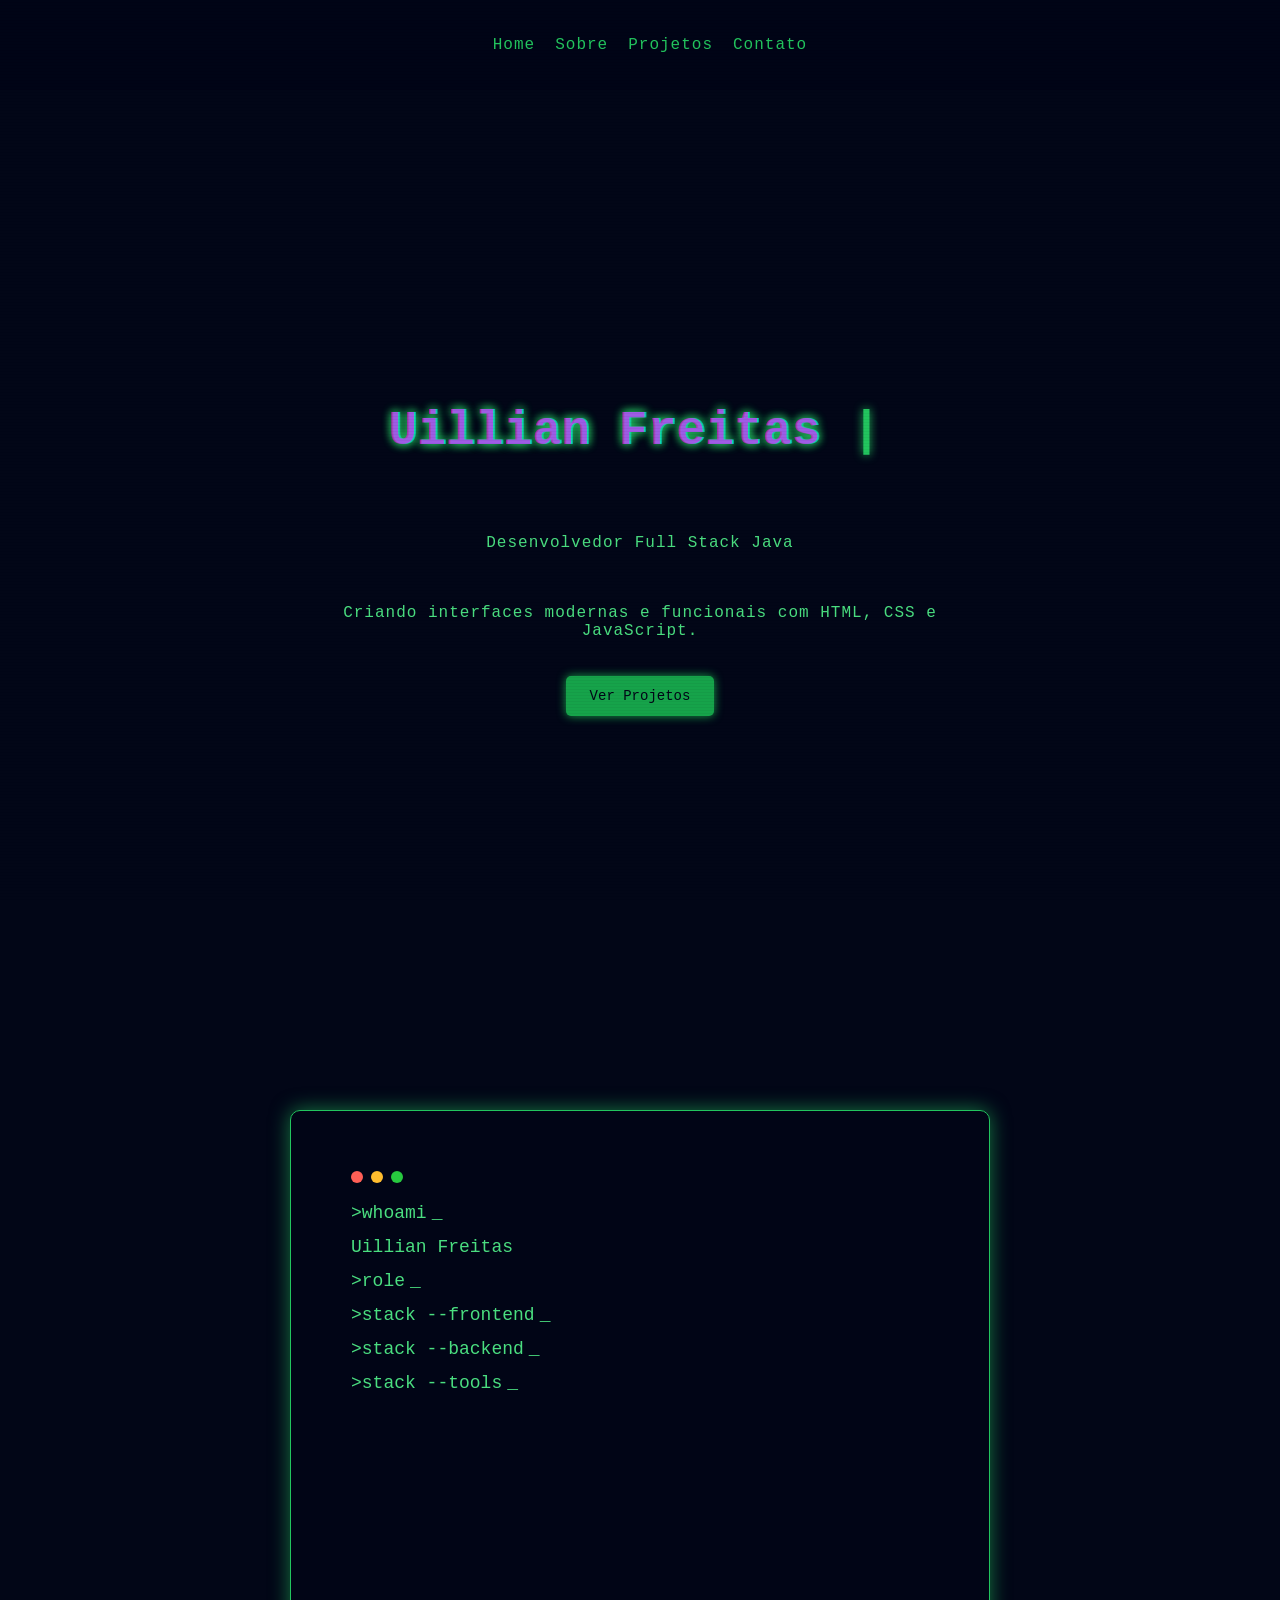
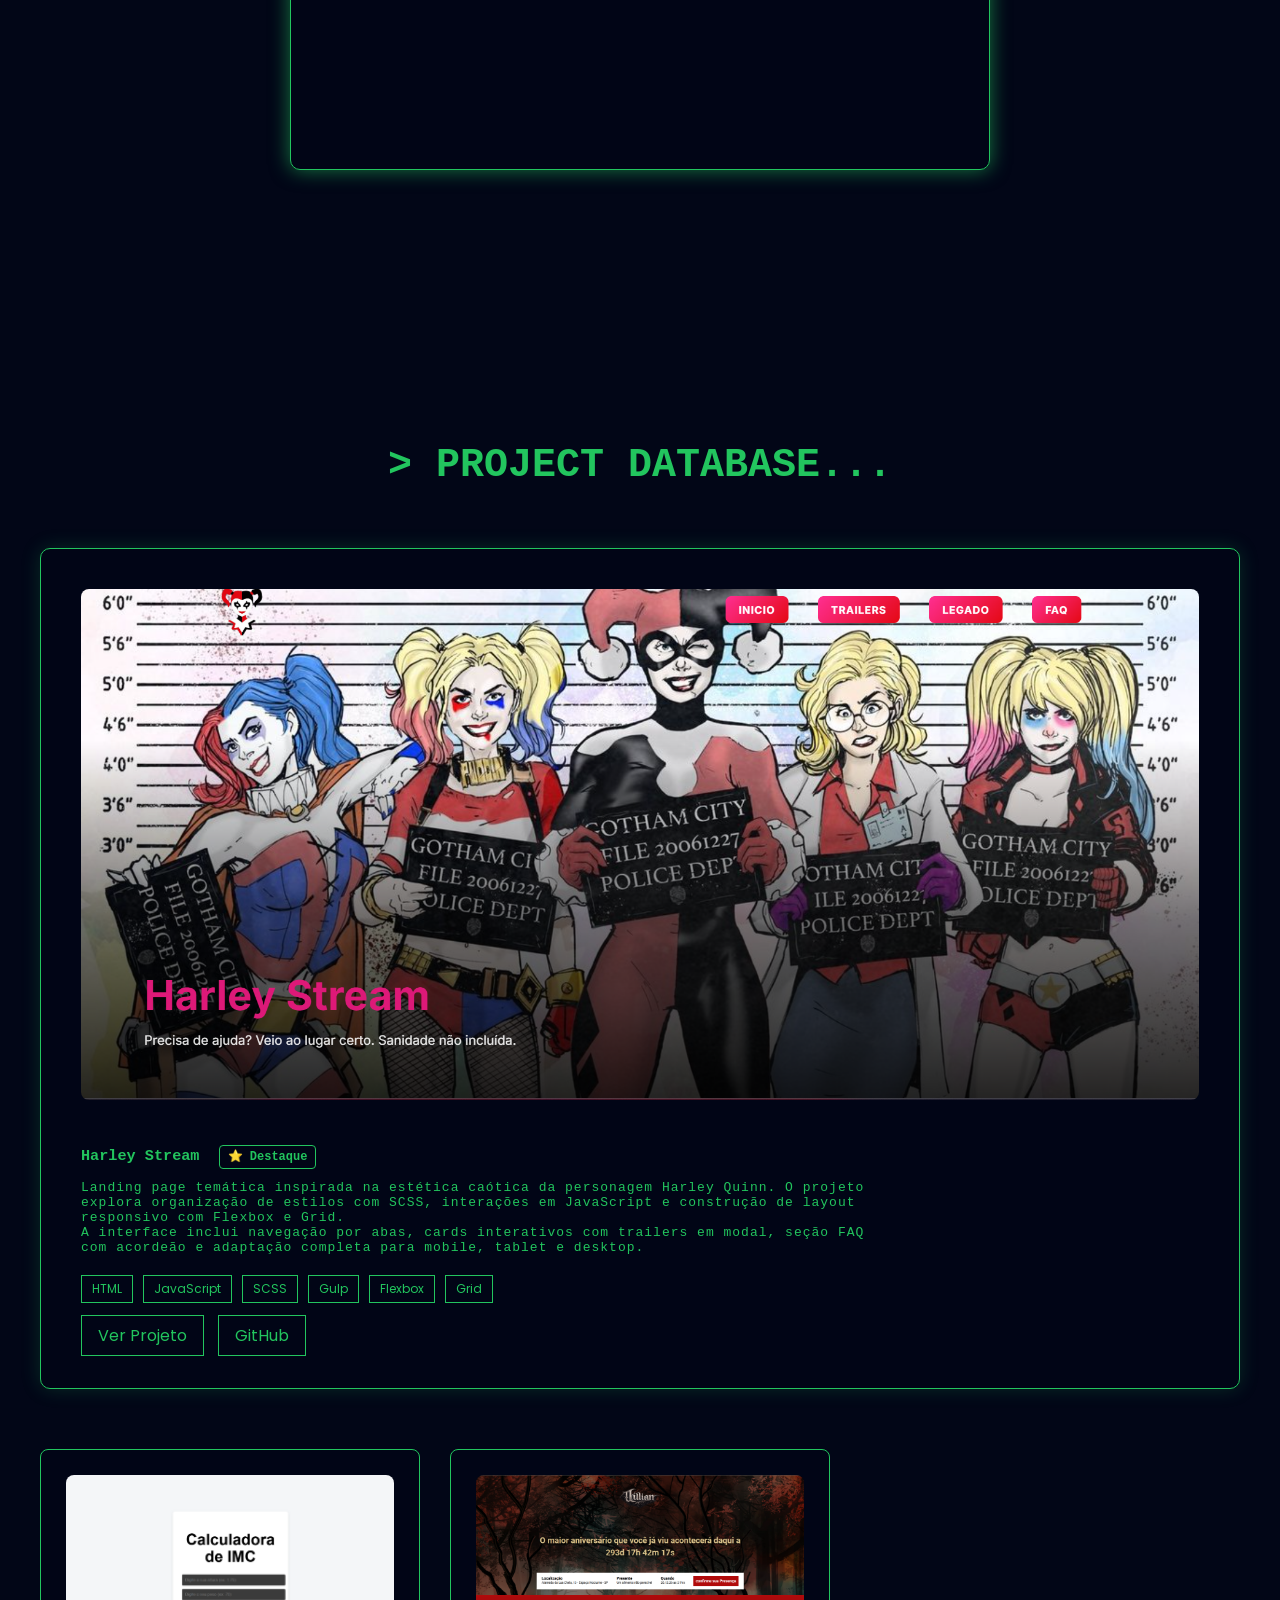
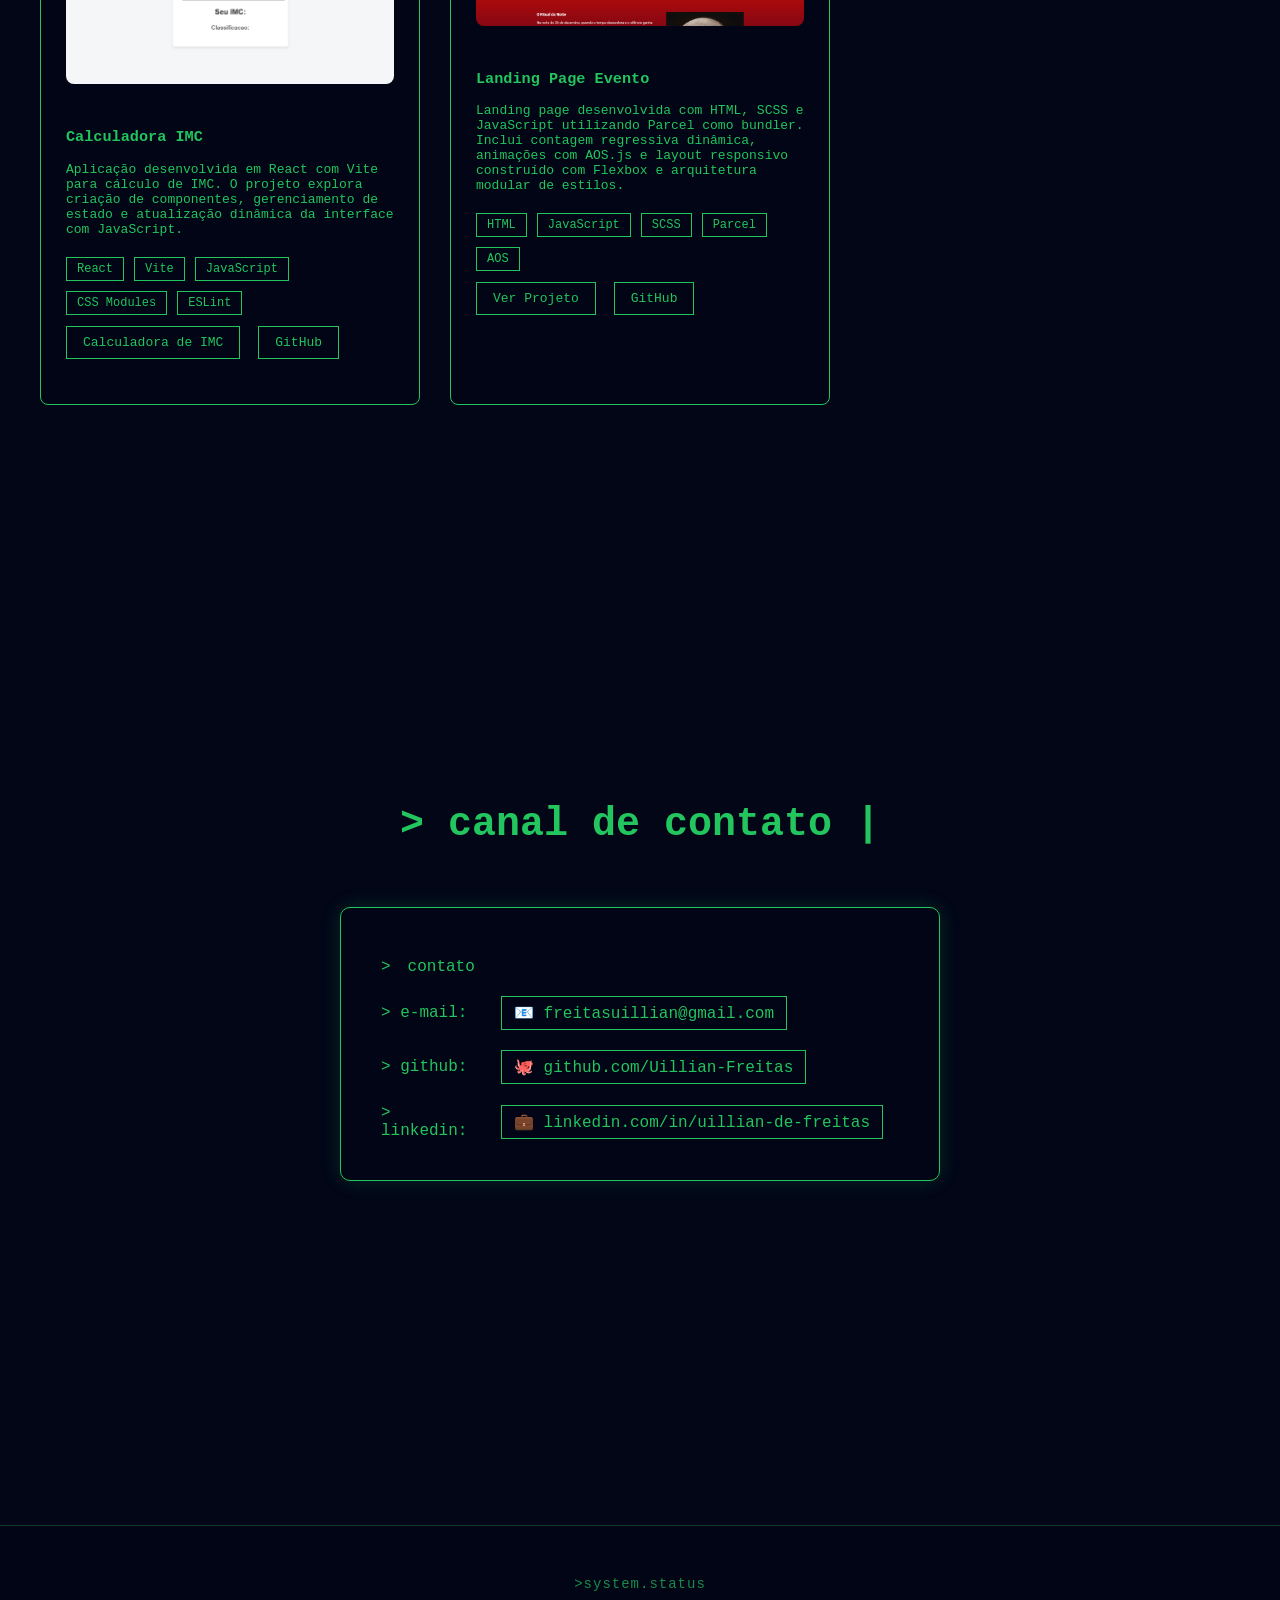
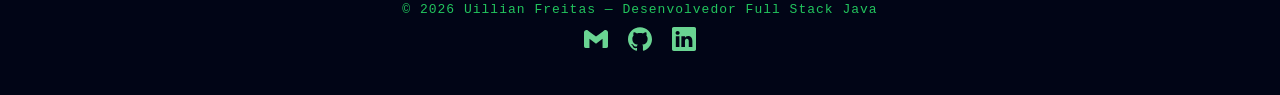
<file: index.html>
<!DOCTYPE html>
<html lang="pt-br">
<head>
    <meta charset="UTF-8">
    <meta name="viewport" content="width=device-width, initial-scale=1.0">
    <link href="https://fonts.googleapis.com/css2?family=Poppins:wght@400;600&display=swap" rel="stylesheet">
    <link rel="stylesheet" href="style.css">
    <title>Portfólio</title>
</head>
<body>
    <canvas id="matrix"></canvas>

    <header>
        <button class="menu-toggle">
        <span></span>
        <span></span>
        <span></span>
        </button>

        <nav class="menu">
            <ul>
                <li><a href="#home">Home</a></li>
                <li><a href="#about">Sobre</a></li>
                <li><a href="#projects">Projetos</a></li>
                <li><a href="#contact">Contato</a></li>

            </ul>
        </nav>
    </header>
    
    <main>
        <section id="home">
            
            <h1 >
                <span id="typing"></span>
            </h1>
            <p>Desenvolvedor Full Stack Java</p>
            <p>Criando interfaces modernas e funcionais com HTML, CSS e JavaScript.</p>
            <a href="#projects">Ver Projetos</a>

        </section>

        <section id="about">
            
            <div class="terminal">

            <div class="terminal-header">
                <span class="dot red"></span>
                <span class="dot yellow"></span>
                <span class="dot green"></span>
            </div>
            
                <p class="cmd"> >whoami</p>
            <p id="whoami" class="response"></p>
            
            <p class="cmd"> >role</p>
            <p id="role" class="response"></p>
            
            <p class="cmd"> >stack --frontend</p>
            <p id="stack1" class="response"></p>

            <p class="cmd"> >stack --backend</p>
            <p id="stack2" class="response"></p>

            <p class="cmd"> >stack --tools</p>
            <p id="stack3" class="response"></p>
            
            </div>    
            
        </section>

        <section id="projects">

            <h2 class="section-title">
                <span id="projects-typing"></span>
                <span id="cursor"></span>
            </h2>

            <div class="projects-container">
            
            <div class="project-featured reveal">

            <div class="project-image">
                <img src="harley-stream.png" alt="Harley Stream preview">
            </div>
            
            <div class="project-content">
                <h3>Harley Stream <span class="featured">⭐ Destaque</span></h3>

                <p>
                Landing page temática inspirada na estética caótica da personagem Harley Quinn.
                O projeto explora organização de estilos com SCSS, interações em JavaScript e construção de layout responsivo com Flexbox e Grid.
                <br>
                A interface inclui navegação por abas, cards interativos com trailers em modal, seção FAQ com acordeão e adaptação completa para mobile, tablet e desktop.
                </p>

                <div class="project-tech">
                    <span>HTML</span>
                    <span>JavaScript</span>
                    <span>SCSS</span>
                    <span>Gulp</span>
                    <span>Flexbox</span>
                    <span>Grid</span>
                </div>

                <div class="project-link">
                <a href="https://harley-stream.vercel.app/" target="_blank" rel="noopener noreferrer">Ver Projeto</a> 
                <a href="https://github.com/Uillian-Freitas/Harley-Stream" target="_blank">GitHub</a> 
                </div>
            </div>
            </div>

            <div class="projects-grid">
                <div class="project-card reveal">
                    <div class="project-image">
                    <img src="calculadora-imc.png" alt="Calculadora IMC preview">
                    </div>
                    <h3>Calculadora IMC</h3>
                    <p>
                    Aplicação desenvolvida em React com Vite para cálculo de IMC.
                    O projeto explora criação de componentes, gerenciamento de estado e atualização dinâmica da interface com JavaScript.
                    </p>
                

                <div class="project-tech">
                    <span>React</span>
                    <span>Vite</span>
                    <span>JavaScript</span>
                    <span>CSS Modules</span>
                    <span>ESLint</span>
                </div>

                <div class="project-link">
                <a href="https://calculadora-imc-react-orcin.vercel.app/" target="_blank" rel="noopener noreferrer">Calculadora de IMC</a> 
                <a href="https://github.com/Uillian-Freitas/calculadora-imc-react" target="_blank">GitHub</a> 
                </div>
                </div>

                <div class="project-card reveal">
                    <div class="project-image">
                    <img src="pagina de evento.png" alt="Pagina de Evento preview">
                    </div>
                <h3>Landing Page Evento</h3>
                <p>Landing page desenvolvida com HTML, SCSS e JavaScript utilizando Parcel como bundler.
                Inclui contagem regressiva dinâmica, animações com AOS.js e layout responsivo construído com Flexbox e arquitetura modular de estilos.</p>
                

                <div class="project-tech">
                    <span>HTML</span>
                    <span>JavaScript</span>
                    <span>SCSS</span>
                    <span>Parcel</span>
                    <span>AOS</span>
                </div>

                <div class="project-link">
                <a href="https://data-aniversario-evento.vercel.app/" target="_blank">Ver Projeto</a> 
                <a href="https://github.com/Uillian-Freitas/data-aniversario-evento" target="_blank" rel="noopener noreferrer">GitHub</a> 
                </div>
                </div>

                <div class="project-card reveal">
                    <div class="project-image">
                    <img src="calculadora.png" alt="calculadora preview">
                    </div>
                <h3>Calculadora Vue</h3>
                <p>Calculadora desenvolvida com Vue 3 utilizando Composition API.
                O projeto explora reatividade, componentização e comunicação entre componentes para construção de uma interface interativa de cálculo.</p>
                

                <div class="project-tech">
                    <span>Vue 3</span>
                    <span>Composition API</span>
                    <span>Vite</span>
                    <span>JavaScript</span>
                    <span>CSS</span>
                </div>

                <div class="project-link">
                <a href="https://calculadora-com-vue-eight.vercel.app/" target="_blank">Ver Projeto</a> 
                <a href="https://github.com/Uillian-Freitas/calculadora-com-vue" target="_blank">GitHub</a> 
                </div>
                </div>
            </div>
            </div>
            
        </section>

        <section id="contact">

            <h2 class="section-title">

                <span id="contact-typing"></span>
                <span class="cursor">|</span>

            </h2>

            <div class="contact-terminal">

                <p>contato</p>
                

                <div class="contact-link">

                <div class="contact-item">
                <span> > e-mail:</span>
                <a href="mailto:freitasuillian@gmail.com?subject=Contato%20via%20portfólio">
                📧 freitasuillian@gmail.com
                </a>
                </div>

                <div class="contact-item">
                <span> > github:</span>
                <a href="https://github.com/Uillian-Freitas" target="_blank">
                🐙 github.com/Uillian-Freitas
                </a>
                </div>

                <div class="contact-item">
                <span> > linkedin:</span> 
                <a href="https://www.linkedin.com/in/uillian-de-freitas/" target="_blank">
                💼 linkedin.com/in/uillian-de-freitas
                </a>
                </div>

                </div>
            
            </div>
            
        </section>

        <footer class="footer">

            <p>>system.status</p>

            <p>
                © 2026 Uillian Freitas — Desenvolvedor Full Stack Java
            </p>

            <div class="footer-links">
<a href="mailto:freitasuillian@gmail.com">
    <img src="gmail.svg" alt="e-mail">
</a>
<a href="https://github.com/Uillian-Freitas" target="_blank">
    <img src="github.svg" alt="github">
</a>
<a href="https://www.linkedin.com/in/uillian-de-freitas/" target="_blank">
    <img src="linkedin.svg" alt="linkedin">
</a>
            </div>

        </footer>
    </main>
 
    
    <script src="script.js"></script>
</body>
</html>
</file>
<file: style.css>
:root{
    --background-color: #020617;
    --surface-color: #020617;
    --text-color: #22c55e;
    --text-secondary: #4ade80;
    --accent-color: #16a34a;
}

html{
    scroll-behavior: smooth;
    overflow-x:hidden;
}


body{
    overflow-x:hidden;
    font-family: 'Poppins', sans-serif;
    margin: 0;
    padding: 0;
    background-color: var(--background-color);
    color: var(--text-color);
}

*{
box-sizing: border-box;
}

ul{
    list-style: none;
    display: flex;
}

li{
    margin-right: 20px;
}

a{
    text-decoration: none;
}

.menu-toggle{
display:none;
flex-direction:column;
gap:5px;
background:none;
border:none;
cursor:pointer;
position:absolute;
right:20px;
top:20px;
z-index:200;
}

.menu-toggle span{
width:25px;
height:3px;
background:#22c55e;
transition:0.3s;
}

.menu-toggle.active span:nth-child(1){
transform: rotate(45deg) translate(5px,5px);
}

.menu-toggle.active span:nth-child(2){
opacity:0;
}

.menu-toggle.active span:nth-child(3){
transform: rotate(-45deg) translate(6px,-6px);
}
nav{
    font-family: monospace;
    font-size: 16px;
    display: flex;
    justify-content: center;
    color: var(--text-color);
    transition: 0.3s;
    letter-spacing: 1px;
}

nav a{
    color: var(--text-color);
}

nav a:visited{
    color: var(--text-color);
}

nav a:hover{
    color: #a7f3d0;
    text-shadow: 0 0 8px #22c55e;
}

header{
    padding: 20px;
    top: 0;
    width: 100%;
    
}

#home{
    height: 100vh;
    display: flex;
    flex-direction: column;
    justify-content: center;
    align-items: center;
    gap: 20px;
    text-align: center;
    background-color: var(--background-color);
    color: var(--text-color);
}

#home h1{
    font-family: monospace;
    font-size: 48px;
    color: var(--text-color);
    text-shadow: 0 0 10px #22c55e;
    padding-right: 10px;
}

.glitch{
    position: relative;
}

.glitch::before,
.glitch::after{
    content: attr(data-text);
    position: absolute;
    left: 0;
    top: 0;
    opacity: 0.6;
}

.glitch::before{
    color: #00ffff;
    transform: translate(1px,0);
}

.glitch::after{
    color: #ff00ff;
    transform: translate(-1px,0);
}

#home h1::after{
    font-family: monospace;
    content: "|";
    margin-left: 2px;
    animation: blink 1s infinite;
}

#home a{
    font-family: monospace;
    font-size: 14px;
    padding: 12px 24px;
    background-color: var(--accent-color);
    border-radius: 5px;
    color:  #020617;
    box-shadow: 0 0 10px #16a34a;
}

#home a:hover{
    background-color: var(--text-secondary);
    box-shadow: 0 0 20px #22c55e;
}

#home p{
    font-family: monospace;
    font-size: 16px;
    max-width: 600px;
    color: var(--text-secondary);
    letter-spacing: 1px;
}

#matrix{
    position: fixed;
    top: 0;
    left: 0;
    z-index: -1;
}

#about{
    min-height: 100vh;
    display: flex;
    align-items: left;
    justify-content: center;
    padding: 120px 20px;
}

.terminal{
    background: rgba(2,6,23,0.6);
    border: 1px solid #22c55e;
    padding: 60px;
    max-width: 700px;
    width: 100%;
    border-radius: 10px;
    font-family: monospace;

    box-shadow: 0 0 20px rgba(34,197,94,0.6);
}

.terminal p {
    margin: 14px 0;
    font-size: 18px;
    color: var(--text-secondary);
}

.cmd{
    color: #a7f3d0;
    margin-top: 10px;
}

.cmd::after{
    content: "_";
    margin-left: 5px;
    animation: blink 1s infinite;
}

.response{
    margin-left: 20px;
}

.terminal-header{
    display: flex;
    gap: 8px;
    margin-bottom: 20px;
}

.dot{
    width: 12px;
    height: 12px;
    border-radius: 50%;
}

.red{
    background: #ff5f56;
}

.yellow{
    background: #ffbd2e;
}

.green{
    background: #27c93f;
}



@keyframes blink {
    0%{
        border-color: #22c55e;
    }
    50%{
        border-color: transparent;
    }
    100%{
        border-color: #22c55e;
    }
}

body::after{
    content: "";
    position: fixed;
    top: 0;
    left: 0;
    width: 100%;
    height: 100%;

    pointer-events: none;

    background: repeating-linear-gradient(
        to bottom,
        rgba(0,0,0,0) 0px,
        rgba(0,0,0,0) 2px,
        rgba(0,0,0,0.08) 3px
    );
}

#projects{
    min-height: 100vh;
    padding: 120px 20px;
}

#projects h2{
    font-family: monospace;
    font-size: 40px;
    text-align: center;
    margin-bottom: 60px;
}

.projects-container{
    max-width: 1200px;
    margin: 0 auto;
}

.featured{
    font-size:12px;
    padding:4px 8px;
    border:1px solid #22c55e;
    margin-left:10px;
    border-radius:4px;
}

.project-featured{
    border: 1px solid #22c55e;
    padding: 40px;
    margin-bottom: 60px;

    background: rgba(2,6,23,0.6);
    border-radius: 10px;

    box-shadow: 0 0 20px rgba(34,197,94,0.2);
}

.project-featured:hover{
    box-shadow: 
    0 0 10px #22c55e,
    0 0 20px #22c55e,
    0 0 40px rgba(34,197,94,0.6);

    transform: translateY(-5px);
    transition: 0.3s;
}

.project-image img{
    width: 100%;
    border-radius: 8px;
    margin-bottom: 25px;
}

.project-content h3{
    font-family: monospace;
    margin-bottom: 15px;
}

.project-content p{
    font-family: monospace;
    letter-spacing: 1px;
    margin-bottom: 20px;
    max-width: 800px;
}

.project-tech{
    margin-top: 20px;
    display: flex;
    flex-wrap: wrap;
    gap: 10px;
}

.project-tech span{
    border: 1px solid #22c55e;
    padding: 4px 10px;
    font-size: 12px;
}

.project-link{
    margin-top: 20px;
}

.project-link a{
    margin-right: 10px;
    padding: 8px 16px;
    border: 1px solid #22c55e;
    text-decoration: none;
    color: var(--text-color);
}

.projects-grid{
    display: grid;
    grid-template-columns: repeat(3, 1fr);
    gap: 30px;
}

.project-card{
    font-family: monospace;
    border: 1px solid #22c55e;
    padding: 25px;
    background: rgba(2,6,23,0.6);
    border-radius: 8px;

    transition: all 0.3s ease;
}

.project-card:hover{
    transform: translateY(-8px);
    box-shadow: 0 0 30px #22c55e;
}

.reveal{
    opacity: 0;
    transform: translateY(40px);
    transition:  0.6s ease;
}

.reveal.active{
    opacity: 1;
    transform: translateY(0);
}

.section-title{
    text-align: center;
    font-family: monospace;
    font-size: 40px;
    color: #22c55e;
    margin-bottom: 60px;
}

.cursor{
    animation: blink 1s infinite;
}

#contact{
    min-height: 100vh;
    padding: 120px 20px;
    display: flex;
    flex-direction: column;
    align-items: center;
    justify-content: center;
}

.contact-terminal{
    border:  1px solid #22c55e;
    padding: 40px;
    max-width: 600px;
    width: 100%;
    background: rgba(2,6,23,0.6);
    border-radius: 10px;
    box-shadow: 0 0 20px rgba(34,197,94,0.2);
}

.contact-terminal p{
    font-family: monospace;
    font-size: 16px;
    margin: 10px 0;
    display:flex;
    align-items:center;
    gap:16px;
}

.contact-item{
display:flex;
align-items:center;
gap:20px;
}

.contact-terminal p::before{
    content: ">";
    margin-right: 1px;
}

.contact-terminal a{
    color: #22c55e;
}

.contact-link{
    font-family: monospace;
    font-size: 16px;
    display: flex;
    flex-direction: column;
    gap: 20px;
    margin-top: 20px;
}

.contact-item span{
    width:100px;
}

.contact-link a{
    border: 1px solid #22c55e;
    padding: 6px 12px;
    text-decoration: none;
    color: #22c55e;
    transition: 0.3s;
    width: fit-content;
}

.contact-link a:hover{
    background: #22c55e;
    color: #020617;
}

.footer{
    margin-top: 100px;
    padding: 40px 20px;
    text-align: center;
    font-family: monospace;
    color: #22c55e;
    border-top: 1px solid rgba(34,197,94,0.3) ;
    background: rgba(2,6,23,0.6);
}

.footer p{
    margin: 10px 0;
    letter-spacing: 1px;
}

.footer-links{
    display: flex;
    justify-content: center;
    gap: 20px;
    margin-top: 10px;
}

.footer-links a:hover{
    border-bottom: 1px solid #22c55e;
}

.footer p:first-child{
opacity:0.7;
font-size:14px;
}

.footer-links img{
width:24px;
height:24px;
filter: invert(68%) sepia(30%) saturate(550%) hue-rotate(90deg);
transition:0.3s;
}

.footer-links img:hover{
transform: scale(1.2);
filter: drop-shadow(0 0 6px #22c55e);
}

@media(max-width: 1024px){

    .projects-grid{
        grid-template-columns: repeat(2, 1fr);
    }

    .project-featured{
        padding: 30px;
    }

    .terminal{
        padding: 40px;
    }

    #home h1{
        font-size: 40px;
    }
}

@media (max-width:768px){

    #matrix{
    opacity:0.3;
}

    nav ul{
        flex-direction: column;
        gap: 10px;
    }

.menu-toggle{
display:flex;
}

.menu ul{
flex-direction:column;
position:fixed;
top:0;
left:0;
width:100%;
height:100vh;
background:rgba(2,6,23,0.95);
justify-content:center;
align-items:center;
gap:30px;
display:none;
}

.menu ul.active{
display:flex;
}

.menu a{
font-size:20px;
}

    header{
        padding: 10px;
    }

    #home h1{
        font-size: 32px;
    }

    #home p{
        font-size: 14px;
        max-width: 90%;
    }

    .terminal{
        padding: 25px;
    }

    .terminal p{
        font-size: 16px;
    }

    .projects-grid{
        grid-template-columns: 1fr;
    }

    .project-featured{
        padding: 25px;
    }

    .project-card{
        padding: 20px;
    }

    .project-content p{
        font-size: 14px;
    }

    .contact-item{
        flex-direction: column;
        align-items: flex-start;
        gap: 8px;
    }

    .footer{
        font-size: 12px;
    }


}
</file>
